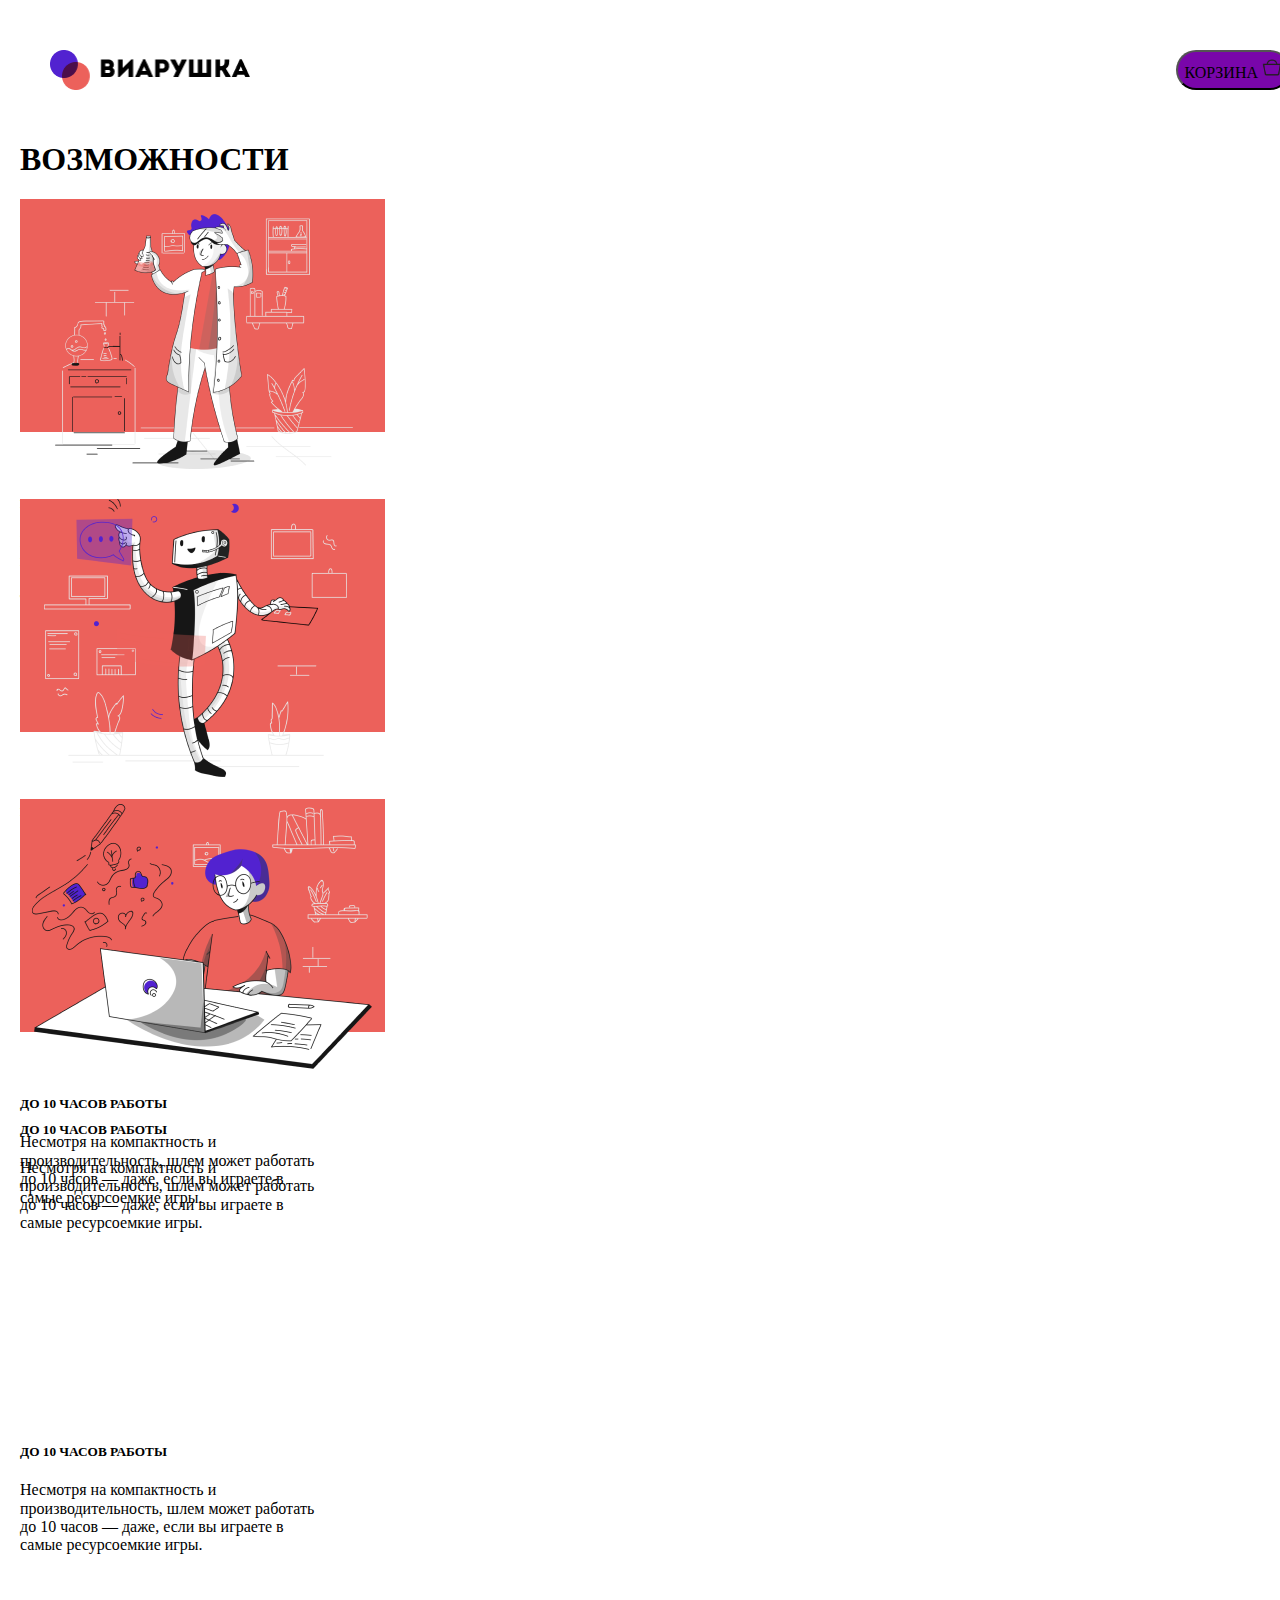
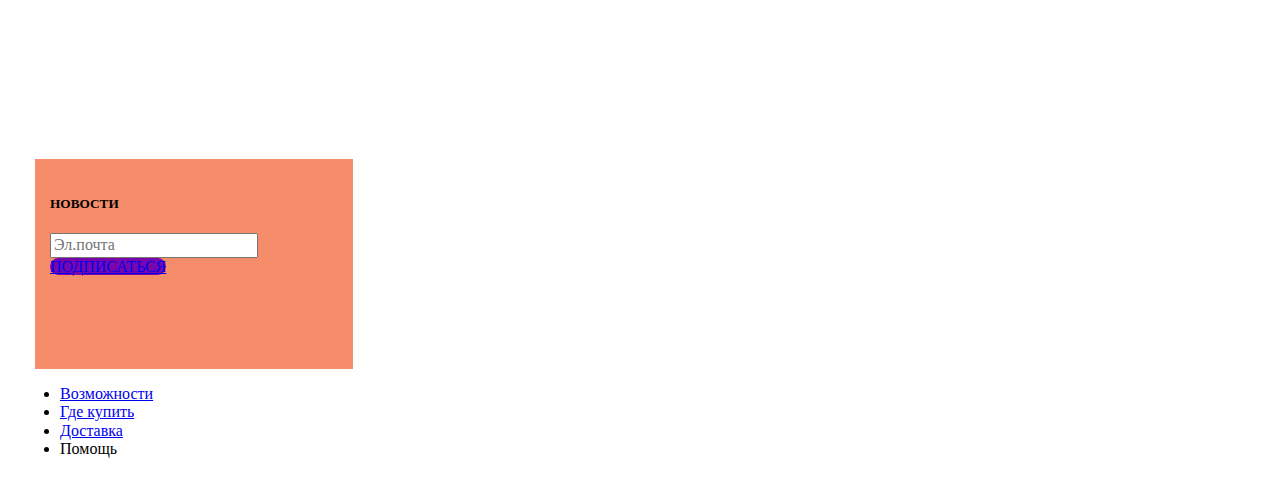
<file: Figma-2/index.html>
<!DOCTYPE html>
<html lang="en">
<head>
    <meta charset="UTF-8">
    <meta name="viewport" content="width=device-width, initial-scale=1.0">
    <link rel="stylesheet" href="./style/normalize.css">
    <link rel="stylesheet" href="./style/style.css">
    <title>Document</title>
    <link href="https://cdn.jsdelivr.net/npm/bootstrap@5.2.3/dist/css/bootstrap.min.css" rel="stylesheet" integrity="sha384-rbsA2VBKQhggwzxH7pPCaAqO46MgnOM80zW1RWuH61DGLwZJEdK2Kadq2F9CUG65" crossorigin="anonymous">
</head>
<body>
    <header>
        <img class="logo" src="./assets/logo.png" alt="logo">
        <button type="button" class="btn btn-primary">КОРЗИНА <img src="./assets/basket.png" alt="basket" width="20px"></button>
    </header>
    <h1>ВОЗМОЖНОСТИ</h1>
    <div class="row row-cols-1 row-cols-sm-2 row-cols-md-3 row-cols-lg-3 g-1">
        <div class="col">
            <div class="card">
                <img src="./assets/Illustration_1.png" class="card-img-top" alt="Illustration_1">
                <div class="card-body">
                    <h5 class="card-title">БЕЗ ПРОВОДОВ</h5>
                    <p class="card-text">Шлем работает без проводов. Не нужен ни компьютер, ни внешнее питание, ни большое помещение, чтобы расставить трекеры.</p>
                </div>
            </div>
        </div>
        <div class="col">
            <div class="card">
                <img src="./assets/Illustration_2.png" class="card-img-top" alt="Illustration_2">
                <div class="card-body">
                    <h5 class="card-title">БЕЗ КОМПЬЮТЕРА</h5>
                    <p class="card-text">Современным VR-шлемам нужен мощный компьютер, чтобы запускать игры. Наш шлем запускает игры из облака, поэтому просто наслаждайтесь.</p>
                </div>
            </div>
        </div>
        <div class="col">
            <div class="card">
                <img src="./assets/Illustration_3.png" class="card-img-top" alt="Illustration_3">
                <div class="card-body">
                    <h5 class="card-title">ДО 10 ЧАСОВ РАБОТЫ</h5>
                    <p class="card-text">Несмотря на компактность и производительность, шлем может работать до 10 часов — даже, если вы играете в самые ресурсоемкие игры.</p>
                </div>
            </div>
        </div>
        <div class="col">
            <div class="card">
                <div class="card-body">
                    <h5 class="card-title">ДО 10 ЧАСОВ РАБОТЫ</h5>
                    <p class="card-text">Несмотря на компактность и производительность, шлем может работать до 10 часов — даже, если вы играете в самые ресурсоемкие игры.</p>
                </div>
            </div>
        </div>
        <div class="col">
            <div class="card">
                <div class="card-body">
                    <h5 class="card-title">ДО 10 ЧАСОВ РАБОТЫ</h5>
                    <p class="card-text">Несмотря на компактность и производительность, шлем может работать до 10 часов — даже, если вы играете в самые ресурсоемкие игры.</p>
                </div>
            </div>
        </div>
        <div class="col">
            <div class="card-last" style="width: 18rem;">
                <div class="card-body">
                  <h5 class="card-title">НОВОСТИ</h5>
                  <input type="email" class="form-control" id="email" placeholder="Эл.почта">
                  <a href="#" class="btn btn-primary">ПОДПИСАТЬСЯ</a>
                </div>
              </div>
        </div>
    </div>    
      <span>
        <ul class="nav">
            <li class="nav-item">
              <a class="nav-link disabled" aria-current="page" href="#">Возможности</a>
            </li>
            <li class="nav-item">
              <a class="nav-link disabled" href="#">Где купить</a>
            </li>
            <li class="nav-item">
              <a class="nav-link disabled" href="#">Доставка</a>
            </li>
            <li class="nav-item">
              <a class="nav-link disabled">Помощь</a>
            </li>
          </ul>
    </span>
</body>
</html>
</file>
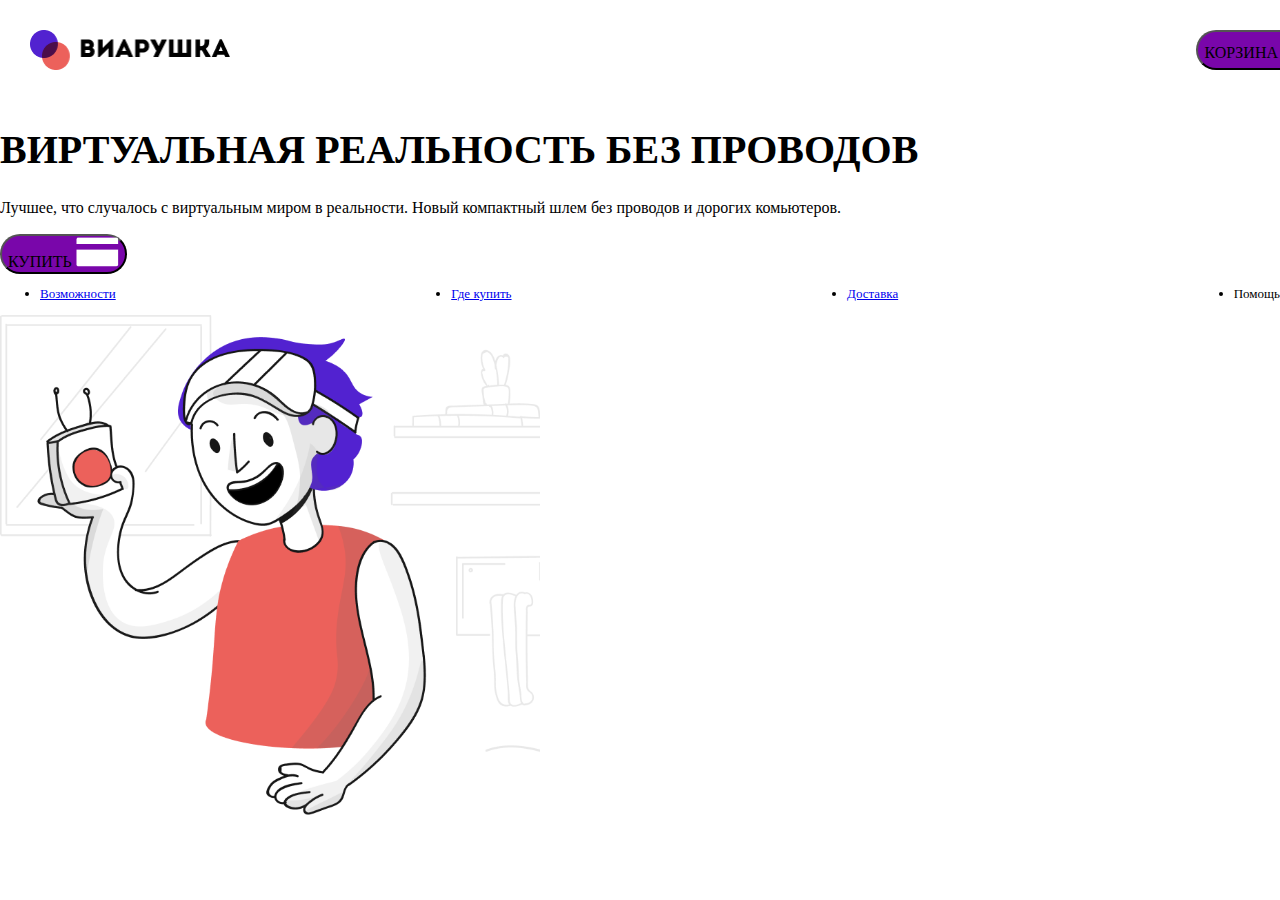
<file: Figma/index.html>
<!DOCTYPE html>
<html lang="ru">
<head>
    <meta charset="UTF-8">
    <meta name="viewport" content="width=device-width, initial-scale=1.0">
    <link rel="stylesheet" href="./style/normalize.css">
    <link rel="stylesheet" href="./style/style.css">
    <title>Document</title>
    <link href="https://cdn.jsdelivr.net/npm/bootstrap@5.2.3/dist/css/bootstrap.min.css" rel="stylesheet" integrity="sha384-rbsA2VBKQhggwzxH7pPCaAqO46MgnOM80zW1RWuH61DGLwZJEdK2Kadq2F9CUG65" crossorigin="anonymous">
</head>
<body>
    <header>
        <img class="logo" src="./assets/logo.png" alt="logo">
        <button type="button" class="btn btn-primary">КОРЗИНА <img src="./assets/basket.png" alt="basket" width="20px"></button>
    </header>
    <main>
        <div class="container">
            <div class="row">
                <div class="col-6">
                    <h1>ВИРТУАЛЬНАЯ РЕАЛЬНОСТЬ БЕЗ ПРОВОДОВ</h1>
                    <p>Лучшее, что случалось с виртуальным миром в реальности. Новый компактный шлем без проводов и дорогих комьютеров.</p>
                    <button type="button" class="btn btn-primary">КУПИТЬ <img src="./assets/card-ico.png" alt="card-ico"></button>
                    <span>
                        <ul class="nav">
                            <li class="nav-item">
                              <a class="nav-link disabled" aria-current="page" href="#">Возможности</a>
                            </li>
                            <li class="nav-item">
                              <a class="nav-link disabled" href="#">Где купить</a>
                            </li>
                            <li class="nav-item">
                              <a class="nav-link disabled" href="#">Доставка</a>
                            </li>
                            <li class="nav-item">
                              <a class="nav-link disabled">Помощь</a>
                            </li>
                          </ul>
                    </span>
                </div>
                <div class="col-6">
                    <img class="pic" src="./assets/pic.png" alt="pic">
                </div>
            </div>
        </div>
    </main>
</body>
</html>
</file>
<file: Figma-2/style/style.css>
.logo {
    width: 200px;
}

header {
    display: flex;
    justify-content: space-between;
    width: 100%;
    height: 15%;
    padding: 30px;
}

.card {
    width: 300px;
    height: 300px;
}

body {
    padding: 20px;
}

.btn.btn.btn-primary {
    border-radius: 25px;
    background-color:rgb(121, 6, 170);
}

.card-last {
    padding: 15px;
    margin: 15px;
    height: 180px;
    background-color: rgb(245, 141, 107);
}

@media screen and (max-width: 960px){
    .card {
    width: 220px;
    height: 220px;
}

.card-last {
    padding: 15px;
    margin: 15px;
    height: 180px;
    width: 220px;
    background-color: rgb(245, 141, 107);
}

.logo {
    width: 100px;
}

.btn.btn.btn-primary {
    border-radius: 25px;
    background-color:rgb(121, 6, 170);
    width: 80px;
    height: 40px;
    font-size:xx-small;
}

.nav {
    display: flex;
    flex-direction: column;
}
}
</file>
<file: Figma/style/style.css>
.logo {
    width: 200px;
}

header {
    display: flex;
    justify-content: space-between;
    width: 100%;
    height: 15%;
    padding: 30px;
}

.container {
    display: flex;
    flex-direction: column;
    align-items: normal;
    height: 85%;
}

.nav {
    display: flex;
    justify-content: space-between;
    align-self: flex-end;
    font-size: small;
}

.pic {
    height: 500px;
}

.btn.btn.btn-primary {
    border-radius: 25px;
    background-color:rgb(121, 6, 170);
}

.col-6 h1 {
    font-size: 40px;
    font-weight: bold;
}
</file>
